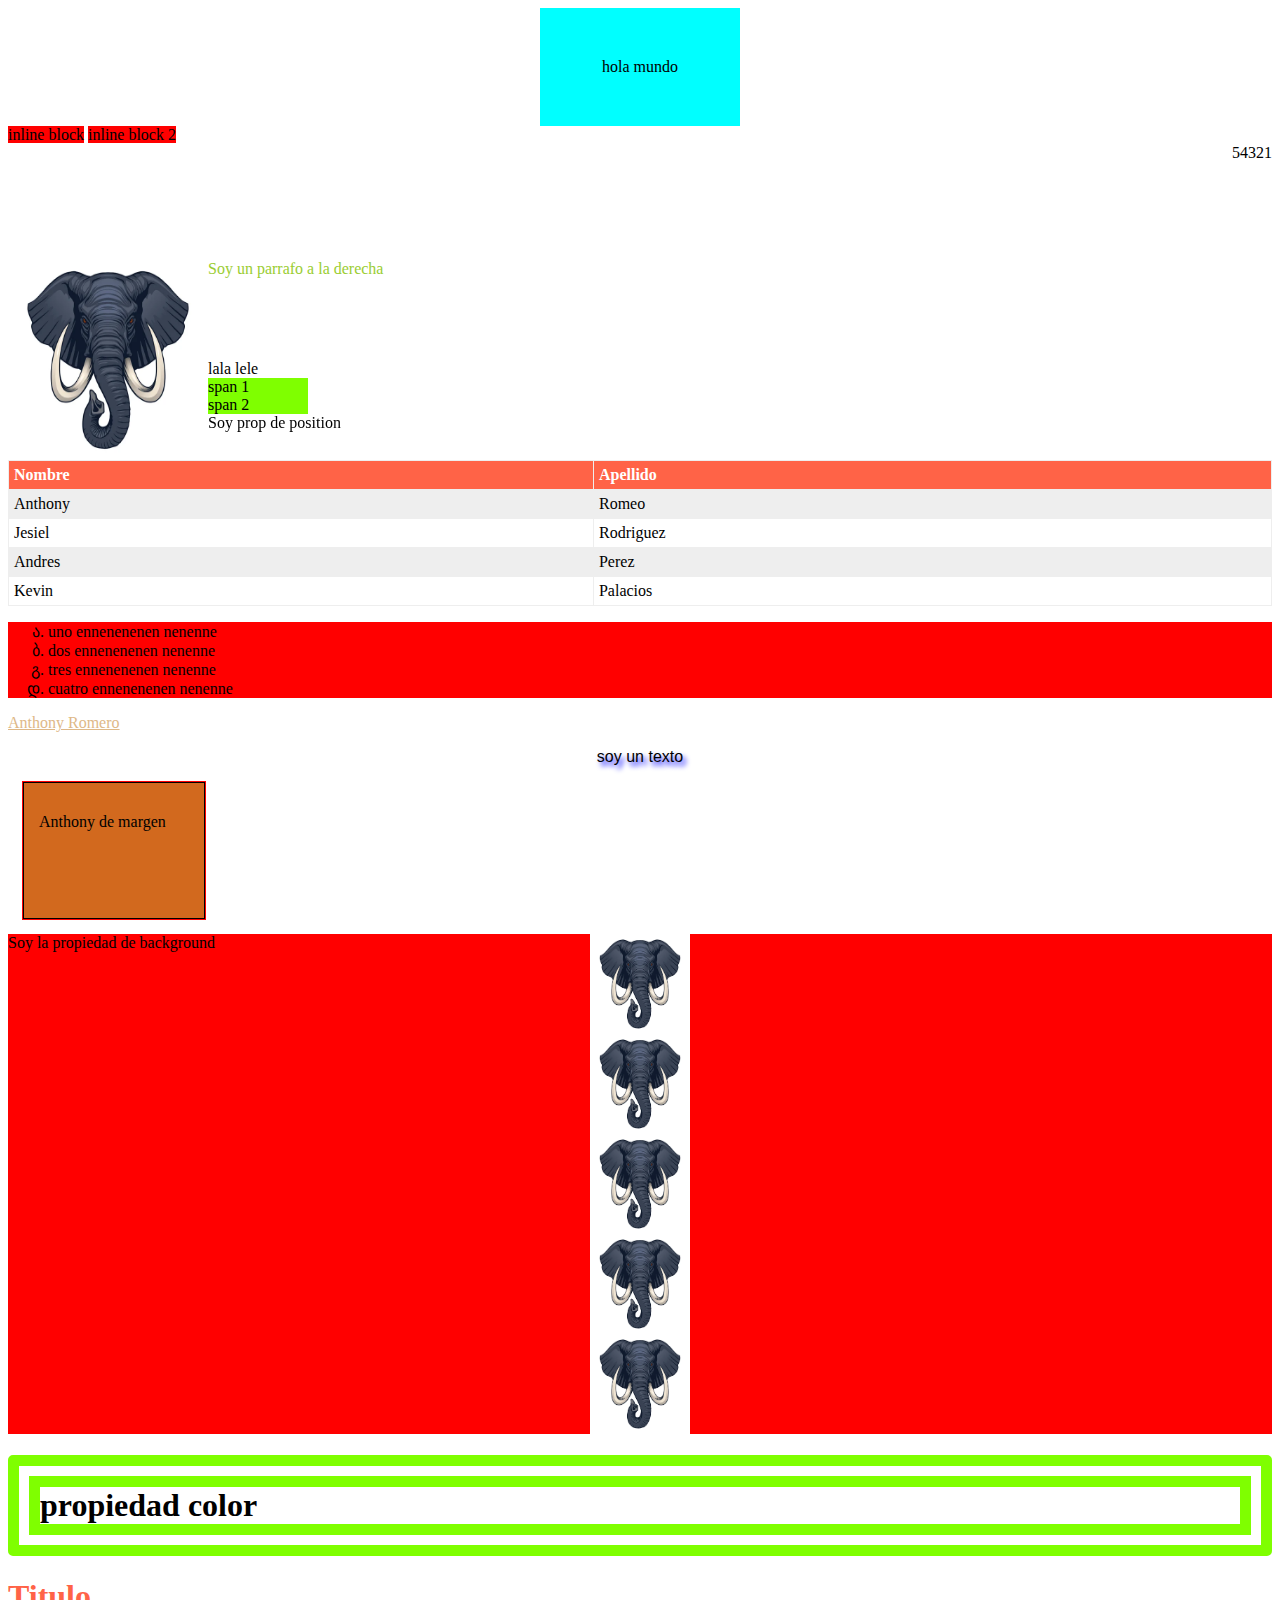
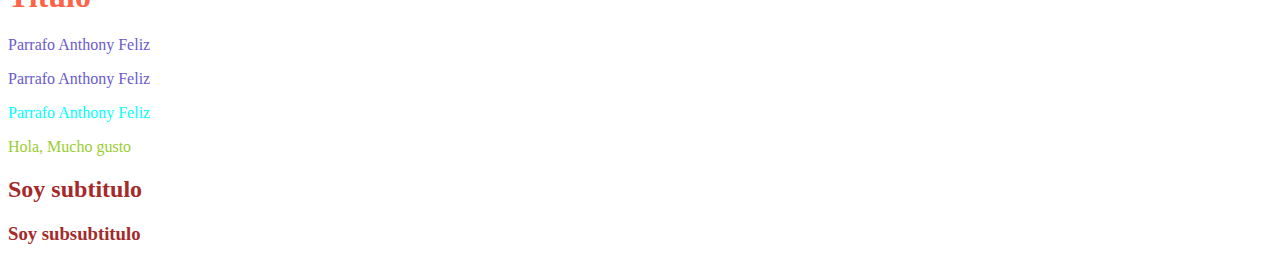
<file: index.html>
<!DOCTYPE html>
<head>
    <title>Document</title>
    <link rel="stylesheet" href="style.css">
</head>
<body>
    <section class="center">
        hola mundo
    </section>
    <div class="inline-block">inline block</div>
    <div class="inline-block">inline block 2</div>
    <div class="container">
        <article class="column right">1</article>
        <article class="column right">2</article>
        <article class="column right">3</article>
        <article class="column right">4</article>
        <article class="column right">5</article>
    </div>
    <div class="container">
        <img src="elephant.jpg" class="left">
        <p>Soy un parrafo a la derecha</p>
    </div>
    <div class="inline">lala</div>
    <div class="inline">lele</div>
    <span>span 1</span>
    <span>span 2</span>
    <article id="position">Soy prop de position</article>
    <table>
        <tr>
            <th>Nombre</th>
            <th>Apellido</th>
        </tr>
        <tr>
            <td>Anthony</td>
            <td>Romeo</td>
        </tr>
        <tr>
            <td>Jesiel</td>
            <td>Rodriguez</td>
        </tr>
        <tr>
            <td>Andres</td>
            <td>Perez</td>
        </tr>
        <tr>
            <td>Kevin</td>
            <td>Palacios</td>
        </tr>
    </table>
    <ul>
        <li>uno ennenenenen nenenne</li>
        <li>dos ennenenenen nenenne</li>
        <li>tres ennenenenen nenenne</li>
        <li>cuatro ennenenenen nenenne</li>
    </ul>
    <a href="#">Anthony Romero</a>
    <p class="text">soy un texto</p>
    <div class="margen">
        Anthony de margen
    </div>
        <article id="fondo">Soy la propiedad de background</article>
    <h1 class="color">propiedad color</h1>
    <h1 id="titulo">Titulo</h1>
    <p class="texto">Parrafo Anthony Feliz</p>
    <p class="texto especial">Parrafo Anthony Feliz</p>
    <p class="especial">Parrafo Anthony Feliz</p>
    <div>
        <p>Hola, Mucho gusto</p>
        <h2>Soy subtitulo</h2>
        <h3>Soy subsubtitulo</h3>
    </div>
</body>
</html>
</file>
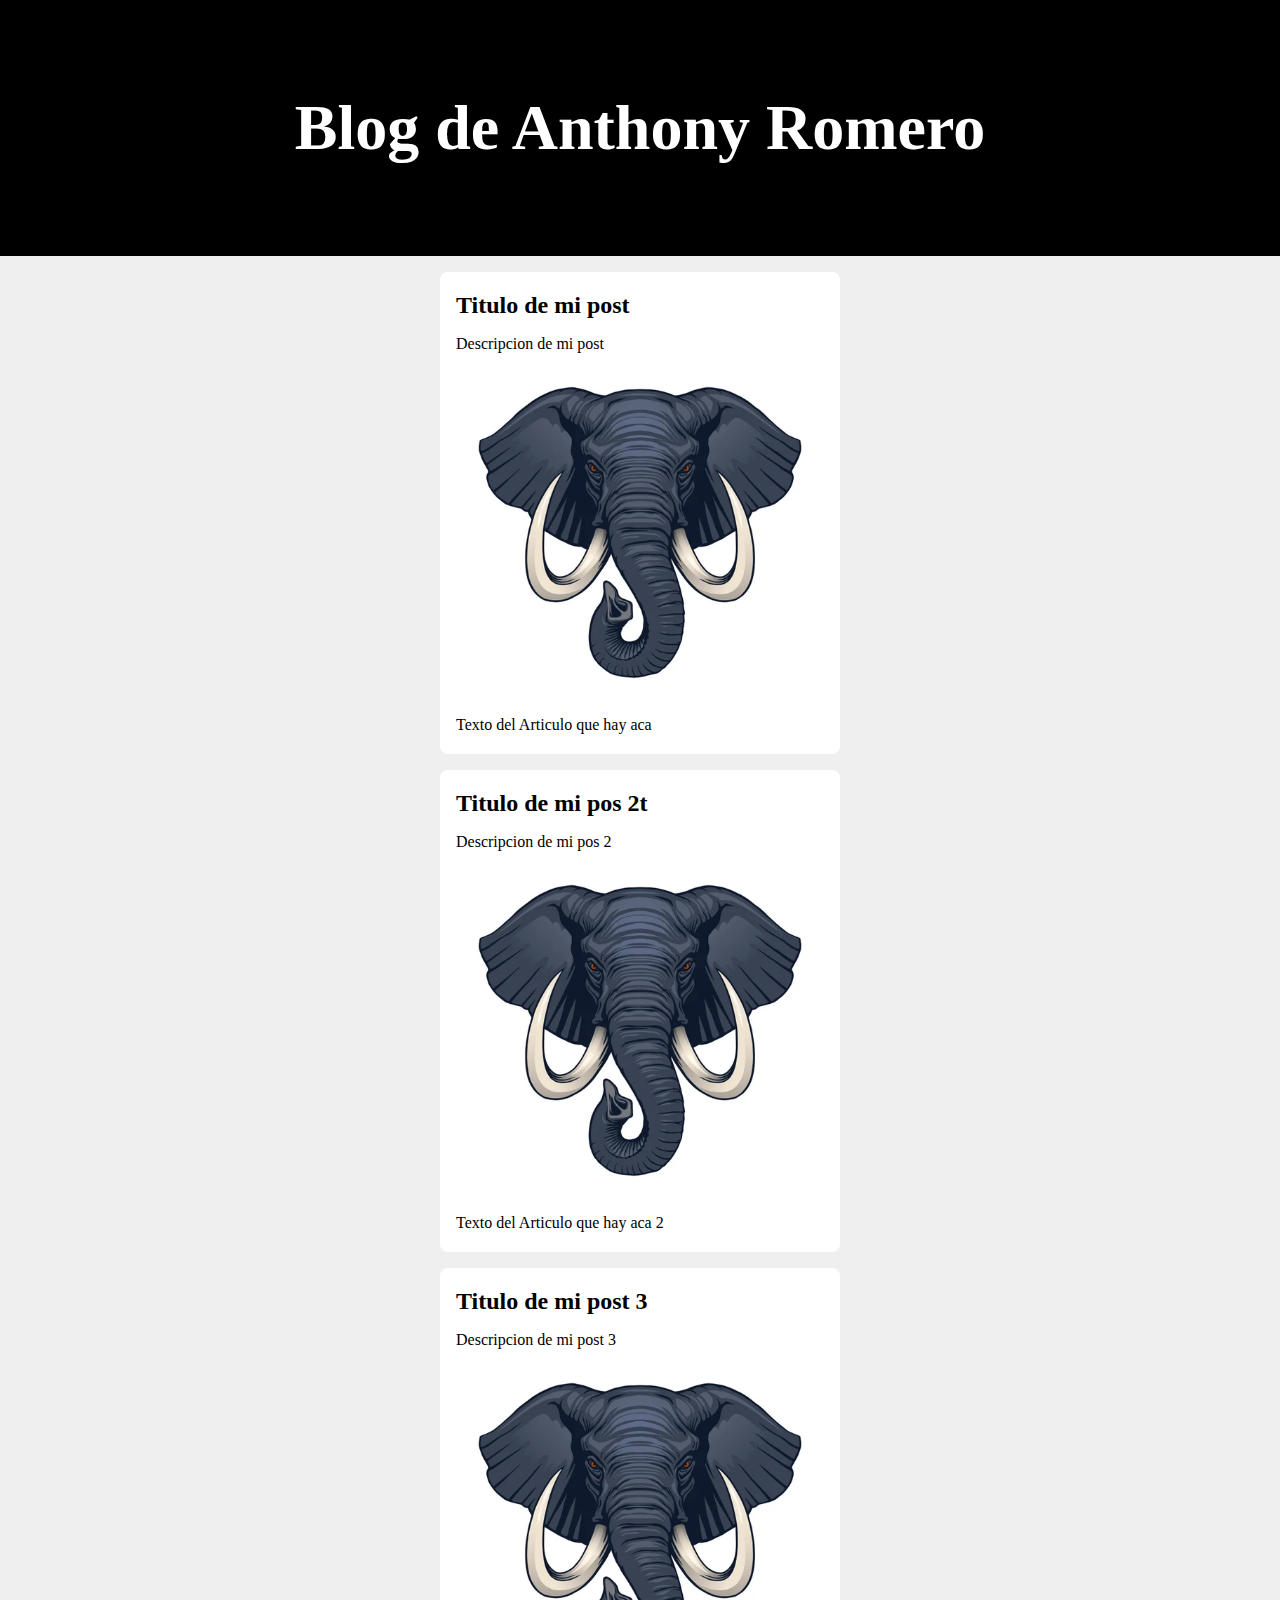
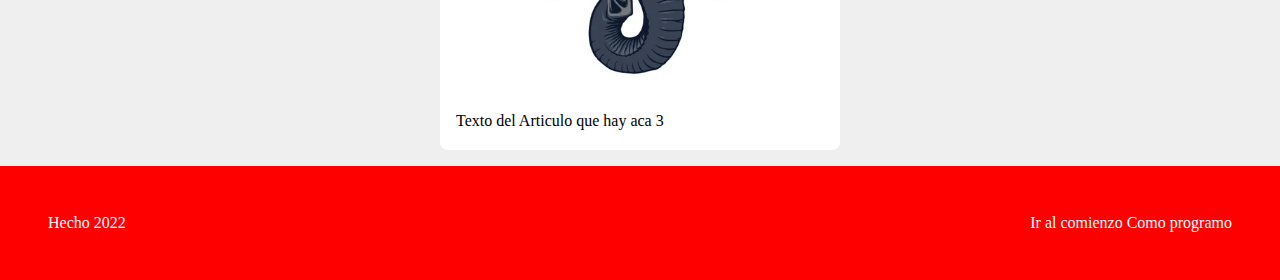
<file: Proyectochanco/index.html>
<!DOCTYPE html>
<html lang="en">
  <head>
    <title>Document</title>
    <link rel="stylesheet" href="style.css" />
  </head>
  <body>
    <header id="titulo">
      <h1>Blog de Anthony Romero</h1>
    </header>
    <section class="container">
      <article class="post">
        <h2>Titulo de mi post</h2>
        <p>Descripcion de mi post</p>
        <img src="elephant.jpg" width="400" />
        <p>Texto del Articulo que hay aca</p>
      </article>
      <article class="post">
        <h2>Titulo de mi pos 2t</h2>
        <p>Descripcion de mi pos 2</p>
        <img src="elephant.jpg" width="400" />
        <p>Texto del Articulo que hay aca 2</p>
      </article>
      <article class="post">
        <h2>Titulo de mi post 3</h2>
        <p>Descripcion de mi post 3</p>
        <img src="elephant.jpg" width="400" />
        <p>Texto del Articulo que hay aca 3</p>
      </article>
    </section>
    <footer>
      <section>
        <a href="#titulo">Ir al comienzo</a>
        <a href="https://antho1810.github.io/" target="_blank">Como programo</a>
      </section>
      <p>Hecho 2022</p>
    </footer>
  </body>
</html>
</file>
<file: style.css>
/* Esto es un comentario */
#titulo {
  color: tomato;
}

p.especial {
  color: aqua;
}

p.texto {
  color: slateblue;
}

div p {
  color: yellowgreen;
}

div h2,
div h3 {
  color: brown;
}

/* Selector UNIVERSAL
 * {
  font-size: 24px;
  color: black;
} */

/* Hexadecimal 
.color{
    color: #110c71;
} 
*/

/* RGB 
.color{
    color: rgb(85, 255, 21);
} 
*/

.color {
  /* border: 4px rgb(210, 226, 33) groove; */
  border-style: double;
  border-color: chartreuse;
  border-radius: 5px;
  border-width: 2rem;
}

/* Tipos de bordes
- dotted
- dashed
- solid
- double
- groove
- ridge
- inset
- outset
- none
- hidden
 */

#fondo {
    background-color: rgba(255, 0, 0);
    /* opacity: 0.3; */
    height: 500px;
    background: #f00 url('elephant.jpg') repeat-y center bottom / 100px 100px;
}

.margen{
    background-color: chocolate ;
    margin: 15px;
    padding: 30px 15px 5px;
    border: solid 1px black;
    height: 100px;
    width: 150px;
    overflow: hidden;
    outline: 1px solid red;
}

.text{
    text-align: center;
    text-decoration: double;
    text-shadow: 3px 4px 5px blue;
    font-family: 'Gill Sans', 'Gill Sans MT', Calibri, 'Trebuchet MS', sans-serif;
}

a:link{
    color: burlywood;
}

a:visited{
    color: #f00;

}

a:hover{
    color: darkgoldenrod;
}

a:active{
    color: greenyellow;
}

ul{
    background-color: #f00;
    list-style-type: georgian;
    /* padding-left: 0; */
    /* list-style-position: inside; */
}

table{
    width: 100%;
    border-collapse: collapse;
}

th, td{
    border: solid 1px #eee;
    padding: 5px;
}

th{
    background-color: tomato;
    color: white;
    text-align: left;
}

tr:nth-child(even){
    background-color: #eee;
}
tr:hover{
    background-color: beige;
    cursor: pointer;
}

span {
    display: block;
    /* display: none; */
    /* visibility: hidden; */
    max-width: 300px;
    background-color: chartreuse;
}

.inline{
    display: inline;
}

#position {
    position: sticky;
    left: 20px;
    top: 25px;
}

.left{
    float: left;
    width: 200px;
    height: 200px;
}

.right{
    float: right;
}

.container{
     height: 100px;
}

.colum{

    margin: 0;
    padding: 10px 0;
    width: 33.3%;
}

.inline-block{
    display: inline;
    height: 55px;
    background-color: #f00;
}

.center{
    width: 200px;
    margin: 0 auto;
    padding: 50px 0;
    background-color: aqua;
    text-align: center;
}
</file>
<file: Proyectochanco/style.css>
body{
    margin: 0;
    background-color: #efefef;
}

header{
    background-color: black;
    color: white;
    padding: 3rem 2rem;
}

header h1{
    font-size: 4rem;
    text-align: center;
}

.container{
    width: 400px;
    margin: 0 auto;
}

section article{
    transition: all 0.3s ease;
    background-color: #fff;
    margin: 1rem 0;
    border-radius: 0.5rem;
    padding: 0.25rem 0;
    cursor: pointer;
}

section article:hover{
    box-shadow: 0 0.1rem 0.4rem black;
}

section article h2, section article p{
    margin: 1rem;
}

footer{
    background-color: red;
    padding: 3rem;
    color: white;
}
footer section {
    float: right;
}

footer p{
    margin: 0;
}

footer a{
    transition: color 0.3s ease;
    color: white;
    text-decoration: none;
}

footer a:hover{
    color: yellow;
}
</file>
